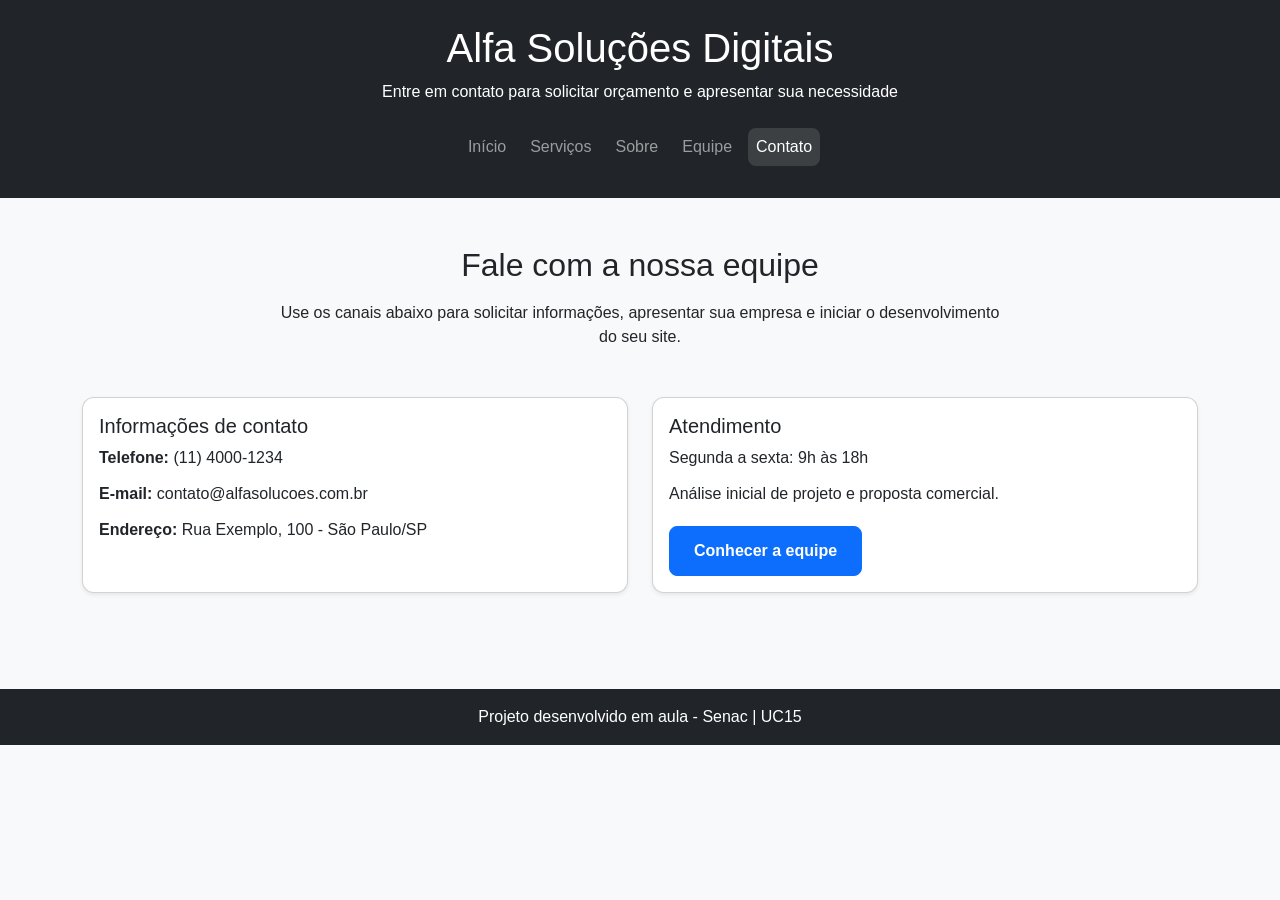
<file: contato.html>
<!DOCTYPE html>
<html lang="pt-BR">
<head>
    <meta charset="UTF-8">
    <meta name="viewport" content="width=device-width, initial-scale=1.0">
    <title>Alfa Soluções Digitais - Contato</title>
    <link href="https://cdn.jsdelivr.net/npm/bootstrap@5.3.8/dist/css/bootstrap.min.css" rel="stylesheet">
    <link rel="stylesheet" href="style.css">
</head>
<body>
    <header class="bg-dark text-white py-4">
        <div class="container">
            <h1 class="text-center">Alfa Soluções Digitais</h1>
            <p class="text-center mb-0">Entre em contato para solicitar orçamento e apresentar sua necessidade</p>

            <nav class="navbar navbar-expand-md navbar-dark mt-3" aria-label="Menu principal">
                <div class="container-fluid justify-content-center">
                    <button class="navbar-toggler" type="button" data-bs-toggle="collapse" data-bs-target="#menuPrincipal" aria-controls="menuPrincipal" aria-expanded="false" aria-label="Alternar navegação">
                        <span class="navbar-toggler-icon"></span>
                    </button>
                    <div class="collapse navbar-collapse justify-content-center" id="menuPrincipal">
                        <ul class="navbar-nav gap-md-2 text-center">
                            <li class="nav-item"><a class="nav-link" href="index.html">Início</a></li>
                            <li class="nav-item"><a class="nav-link" href="servicos.html">Serviços</a></li>
                            <li class="nav-item"><a class="nav-link" href="sobre.html">Sobre</a></li>
                            <li class="nav-item"><a class="nav-link" href="equipe.html">Equipe</a></li>
                            <li class="nav-item"><a class="nav-link active" href="contato.html">Contato</a></li>
                        </ul>
                    </div>
                </div>
            </nav>
        </div>
    </header>

    <main class="py-5">
        <section class="container text-center mb-5">
            <h2 class="mb-3">Fale com a nossa equipe</h2>
            <p class="intro-text mx-auto">Use os canais abaixo para solicitar informações, apresentar sua empresa e iniciar o desenvolvimento do seu site.</p>
        </section>

        <section class="container">
            <div class="row g-4">
                <div class="col-md-6">
                    <div class="card h-100 shadow-sm">
                        <div class="card-body">
                            <h3 class="card-title h5">Informações de contato</h3>
                            <p class="card-text"><strong>Telefone:</strong> (11) 4000-1234</p>
                            <p class="card-text"><strong>E-mail:</strong> contato@alfasolucoes.com.br</p>
                            <p class="card-text mb-0"><strong>Endereço:</strong> Rua Exemplo, 100 - São Paulo/SP</p>
                        </div>
                    </div>
                </div>

                <div class="col-md-6">
                    <div class="card h-100 shadow-sm">
                        <div class="card-body">
                            <h3 class="card-title h5">Atendimento</h3>
                            <p class="card-text">Segunda a sexta: 9h às 18h</p>
                            <p class="card-text">Análise inicial de projeto e proposta comercial.</p>
                            <a href="equipe.html" class="btn btn-primary mt-2">Conhecer a equipe</a>
                        </div>
                    </div>
                </div>
            </div>
        </section>
    </main>

    <footer class="bg-dark text-white text-center py-3 mt-5">
        <p class="m-0">Projeto desenvolvido em aula - Senac | UC15</p>
    </footer>

    <script src="https://cdn.jsdelivr.net/npm/bootstrap@5.3.8/dist/js/bootstrap.bundle.min.js"></script>
</body>
</html>
</file>
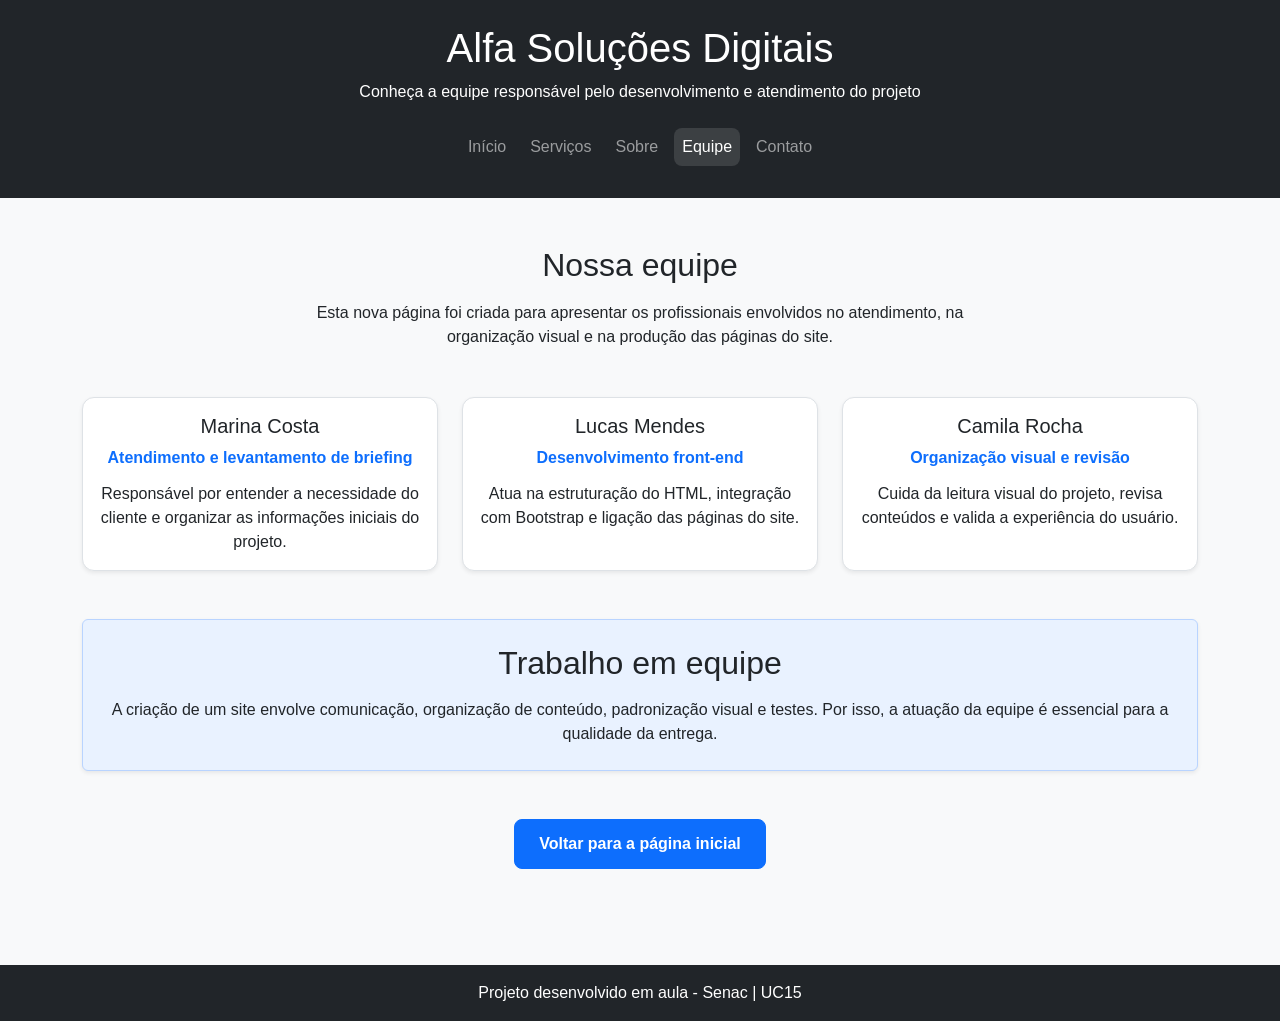
<file: equipe.html>
<!DOCTYPE html>
<html lang="pt-BR">
<head>
    <!-- Página criada como nova aba do projeto -->
    <meta charset="UTF-8">
    <meta name="viewport" content="width=device-width, initial-scale=1.0">
    <title>Alfa Soluções Digitais - Equipe</title>
    <link href="https://cdn.jsdelivr.net/npm/bootstrap@5.3.8/dist/css/bootstrap.min.css" rel="stylesheet">
    <link rel="stylesheet" href="style.css">
</head>
<body>
    <header class="bg-dark text-white py-4">
        <div class="container">
            <h1 class="text-center">Alfa Soluções Digitais</h1>
            <p class="text-center mb-0">Conheça a equipe responsável pelo desenvolvimento e atendimento do projeto</p>

            <!-- Menu atualizado com a nova aba Equipe -->
            <nav class="navbar navbar-expand-md navbar-dark mt-3" aria-label="Menu principal">
                <div class="container-fluid justify-content-center">
                    <button class="navbar-toggler" type="button" data-bs-toggle="collapse" data-bs-target="#menuPrincipal" aria-controls="menuPrincipal" aria-expanded="false" aria-label="Alternar navegação">
                        <span class="navbar-toggler-icon"></span>
                    </button>
                    <div class="collapse navbar-collapse justify-content-center" id="menuPrincipal">
                        <ul class="navbar-nav gap-md-2 text-center">
                            <li class="nav-item"><a class="nav-link" href="index.html">Início</a></li>
                            <li class="nav-item"><a class="nav-link" href="servicos.html">Serviços</a></li>
                            <li class="nav-item"><a class="nav-link" href="sobre.html">Sobre</a></li>
                            <li class="nav-item"><a class="nav-link active" href="equipe.html">Equipe</a></li>
                            <li class="nav-item"><a class="nav-link" href="contato.html">Contato</a></li>
                        </ul>
                    </div>
                </div>
            </nav>
        </div>
    </header>

    <main class="py-5">
        <section class="container text-center mb-5">
            <h2 class="mb-3">Nossa equipe</h2>
            <p class="intro-text mx-auto">
                Esta nova página foi criada para apresentar os profissionais envolvidos no atendimento, na organização visual e na produção das páginas do site.
            </p>
        </section>

        <!-- Cards com membros fictícios da equipe -->
        <section class="container">
            <div class="row g-4">
                <div class="col-md-4">
                    <div class="card h-100 shadow-sm team-card">
                        <div class="card-body text-center">
                            <h3 class="card-title h5">Marina Costa</h3>
                            <p class="team-role">Atendimento e levantamento de briefing</p>
                            <p class="card-text">Responsável por entender a necessidade do cliente e organizar as informações iniciais do projeto.</p>
                        </div>
                    </div>
                </div>

                <div class="col-md-4">
                    <div class="card h-100 shadow-sm team-card">
                        <div class="card-body text-center">
                            <h3 class="card-title h5">Lucas Mendes</h3>
                            <p class="team-role">Desenvolvimento front-end</p>
                            <p class="card-text">Atua na estruturação do HTML, integração com Bootstrap e ligação das páginas do site.</p>
                        </div>
                    </div>
                </div>

                <div class="col-md-4">
                    <div class="card h-100 shadow-sm team-card">
                        <div class="card-body text-center">
                            <h3 class="card-title h5">Camila Rocha</h3>
                            <p class="team-role">Organização visual e revisão</p>
                            <p class="card-text">Cuida da leitura visual do projeto, revisa conteúdos e valida a experiência do usuário.</p>
                        </div>
                    </div>
                </div>
            </div>
        </section>

        <!-- Seção de destaque pedida na atividade -->
        <section class="container mt-5">
            <div class="p-4 rounded shadow-sm text-center team-highlight">
                <h2 class="mb-3">Trabalho em equipe</h2>
                <p class="mb-0">
                    A criação de um site envolve comunicação, organização de conteúdo, padronização visual e testes. Por isso, a atuação da equipe é essencial para a qualidade da entrega.
                </p>
            </div>
        </section>

        <section class="container text-center mt-5">
            <a href="index.html" class="btn btn-primary">Voltar para a página inicial</a>
        </section>
    </main>

    <footer class="bg-dark text-white text-center py-3 mt-5">
        <p class="m-0">Projeto desenvolvido em aula - Senac | UC15</p>
    </footer>

    <script src="https://cdn.jsdelivr.net/npm/bootstrap@5.3.8/dist/js/bootstrap.bundle.min.js"></script>
</body>
</html>
</file>
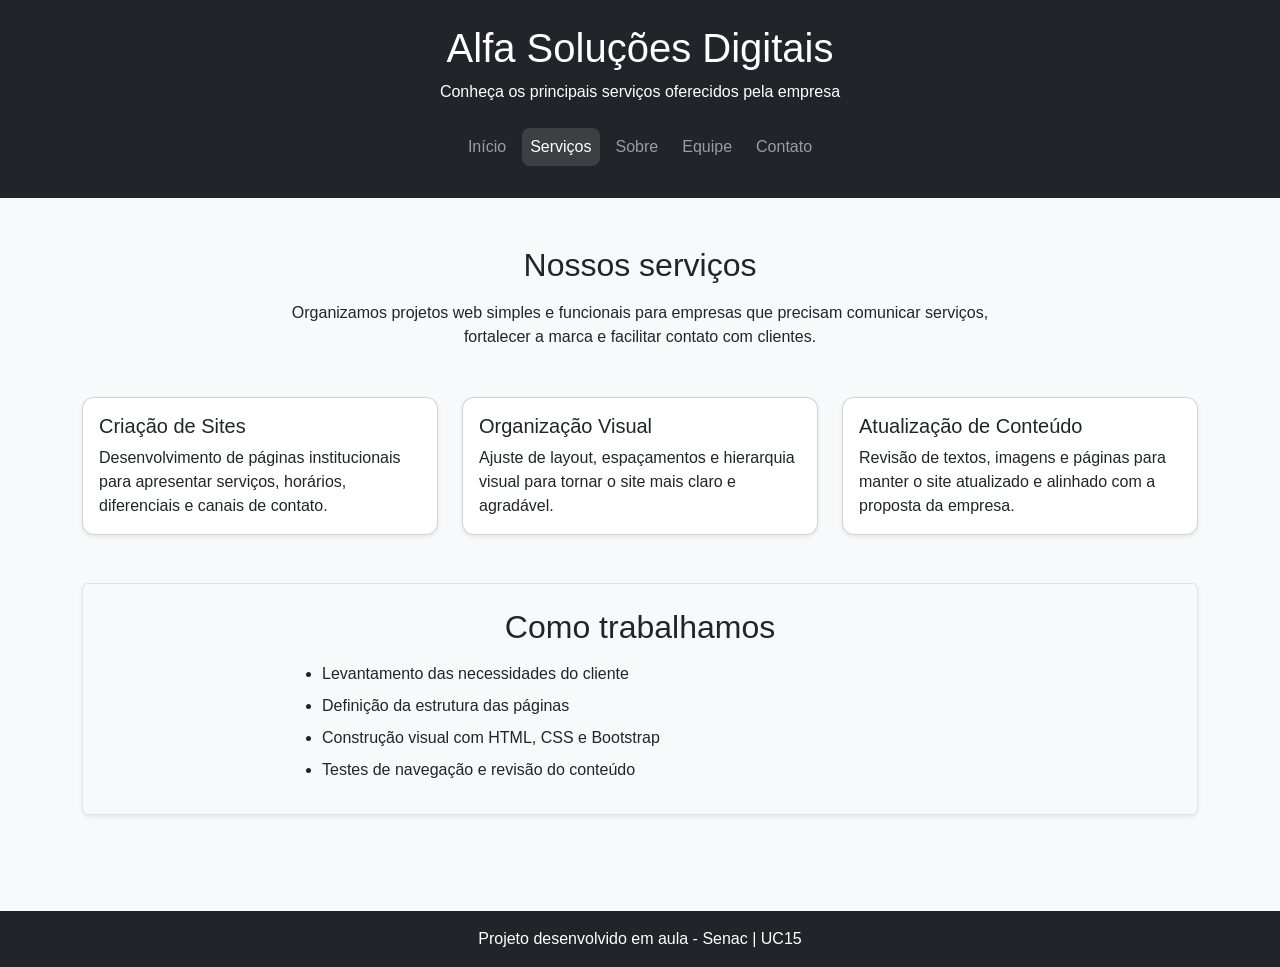
<file: servicos.html>
<!DOCTYPE html>
<html lang="pt-BR">
<head>
    <meta charset="UTF-8">
    <meta name="viewport" content="width=device-width, initial-scale=1.0">
    <title>Alfa Soluções Digitais - Serviços</title>
    <link href="https://cdn.jsdelivr.net/npm/bootstrap@5.3.8/dist/css/bootstrap.min.css" rel="stylesheet">
    <link rel="stylesheet" href="style.css">
</head>
<body>
    <header class="bg-dark text-white py-4">
        <div class="container">
            <h1 class="text-center">Alfa Soluções Digitais</h1>
            <p class="text-center mb-0">Conheça os principais serviços oferecidos pela empresa</p>

            <nav class="navbar navbar-expand-md navbar-dark mt-3" aria-label="Menu principal">
                <div class="container-fluid justify-content-center">
                    <button class="navbar-toggler" type="button" data-bs-toggle="collapse" data-bs-target="#menuPrincipal" aria-controls="menuPrincipal" aria-expanded="false" aria-label="Alternar navegação">
                        <span class="navbar-toggler-icon"></span>
                    </button>
                    <div class="collapse navbar-collapse justify-content-center" id="menuPrincipal">
                        <ul class="navbar-nav gap-md-2 text-center">
                            <li class="nav-item"><a class="nav-link" href="index.html">Início</a></li>
                            <li class="nav-item"><a class="nav-link active" href="servicos.html">Serviços</a></li>
                            <li class="nav-item"><a class="nav-link" href="sobre.html">Sobre</a></li>
                            <li class="nav-item"><a class="nav-link" href="equipe.html">Equipe</a></li>
                            <li class="nav-item"><a class="nav-link" href="contato.html">Contato</a></li>
                        </ul>
                    </div>
                </div>
            </nav>
        </div>
    </header>

    <main class="py-5">
        <section class="container text-center mb-5">
            <h2 class="mb-3">Nossos serviços</h2>
            <p class="intro-text mx-auto">
                Organizamos projetos web simples e funcionais para empresas que precisam comunicar serviços, fortalecer a marca e facilitar contato com clientes.
            </p>
        </section>

        <section class="container">
            <div class="row g-4">
                <div class="col-md-4">
                    <div class="card h-100 shadow-sm">
                        <div class="card-body">
                            <h3 class="card-title h5">Criação de Sites</h3>
                            <p class="card-text">Desenvolvimento de páginas institucionais para apresentar serviços, horários, diferenciais e canais de contato.</p>
                        </div>
                    </div>
                </div>

                <div class="col-md-4">
                    <div class="card h-100 shadow-sm">
                        <div class="card-body">
                            <h3 class="card-title h5">Organização Visual</h3>
                            <p class="card-text">Ajuste de layout, espaçamentos e hierarquia visual para tornar o site mais claro e agradável.</p>
                        </div>
                    </div>
                </div>

                <div class="col-md-4">
                    <div class="card h-100 shadow-sm">
                        <div class="card-body">
                            <h3 class="card-title h5">Atualização de Conteúdo</h3>
                            <p class="card-text">Revisão de textos, imagens e páginas para manter o site atualizado e alinhado com a proposta da empresa.</p>
                        </div>
                    </div>
                </div>
            </div>
        </section>

        <section class="container mt-5">
            <div class="p-4 bg-light rounded shadow-sm">
                <h2 class="mb-3 text-center">Como trabalhamos</h2>
                <ul class="mb-0 simple-list">
                    <li>Levantamento das necessidades do cliente</li>
                    <li>Definição da estrutura das páginas</li>
                    <li>Construção visual com HTML, CSS e Bootstrap</li>
                    <li>Testes de navegação e revisão do conteúdo</li>
                </ul>
            </div>
        </section>
    </main>

    <footer class="bg-dark text-white text-center py-3 mt-5">
        <p class="m-0">Projeto desenvolvido em aula - Senac | UC15</p>
    </footer>

    <script src="https://cdn.jsdelivr.net/npm/bootstrap@5.3.8/dist/js/bootstrap.bundle.min.js"></script>
</body>
</html>
</file>
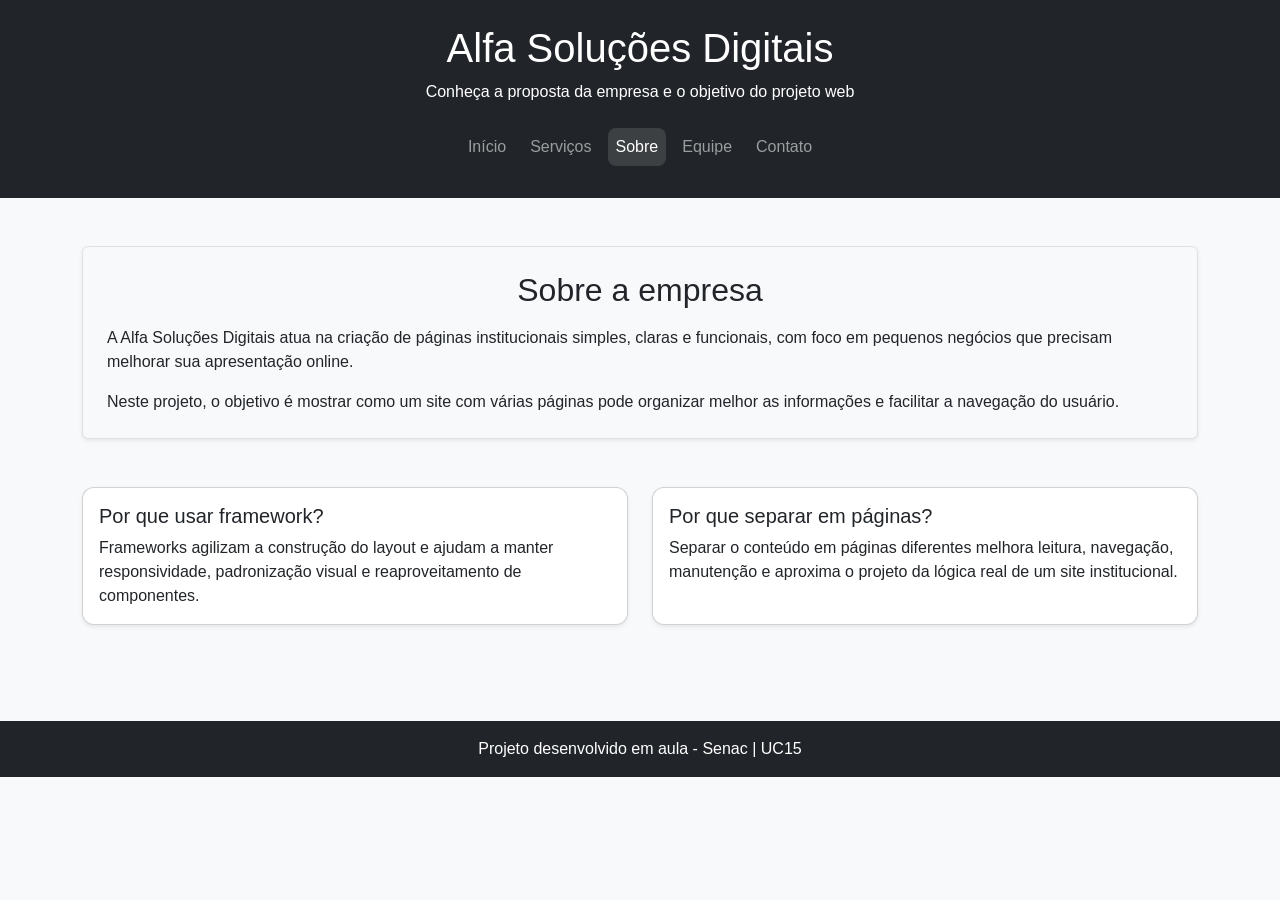
<file: sobre.html>
<!DOCTYPE html>
<html lang="pt-BR">
<head>
    <meta charset="UTF-8">
    <meta name="viewport" content="width=device-width, initial-scale=1.0">
    <title>Alfa Soluções Digitais - Sobre</title>
    <link href="https://cdn.jsdelivr.net/npm/bootstrap@5.3.8/dist/css/bootstrap.min.css" rel="stylesheet">
    <link rel="stylesheet" href="style.css">
</head>
<body>
    <header class="bg-dark text-white py-4">
        <div class="container">
            <h1 class="text-center">Alfa Soluções Digitais</h1>
            <p class="text-center mb-0">Conheça a proposta da empresa e o objetivo do projeto web</p>

            <nav class="navbar navbar-expand-md navbar-dark mt-3" aria-label="Menu principal">
                <div class="container-fluid justify-content-center">
                    <button class="navbar-toggler" type="button" data-bs-toggle="collapse" data-bs-target="#menuPrincipal" aria-controls="#menuPrincipal" aria-expanded="false" aria-label="Alternar navegação">
                        <span class="navbar-toggler-icon"></span>
                    </button>
                    <div class="collapse navbar-collapse justify-content-center" id="menuPrincipal">
                        <ul class="navbar-nav gap-md-2 text-center">
                            <li class="nav-item"><a class="nav-link" href="index.html">Início</a></li>
                            <li class="nav-item"><a class="nav-link" href="servicos.html">Serviços</a></li>
                            <li class="nav-item"><a class="nav-link active" href="sobre.html">Sobre</a></li>
                            <li class="nav-item"><a class="nav-link" href="equipe.html">Equipe</a></li>
                            <li class="nav-item"><a class="nav-link" href="contato.html">Contato</a></li>
                        </ul>
                    </div>
                </div>
            </nav>
        </div>
    </header>

    <main class="py-5">
        <section class="container">
            <div class="p-4 bg-light rounded shadow-sm">
                <h2 class="mb-3 text-center">Sobre a empresa</h2>
                <p>
                    A Alfa Soluções Digitais atua na criação de páginas institucionais simples, claras e funcionais, com foco em pequenos negócios que precisam melhorar sua apresentação online.
                </p>
                <p class="mb-0">
                    Neste projeto, o objetivo é mostrar como um site com várias páginas pode organizar melhor as informações e facilitar a navegação do usuário.
                </p>
            </div>
        </section>

        <section class="container mt-5">
            <div class="row g-4 align-items-stretch">
                <div class="col-md-6">
                    <div class="card h-100 shadow-sm">
                        <div class="card-body">
                            <h3 class="card-title h5">Por que usar framework?</h3>
                            <p class="card-text">Frameworks agilizam a construção do layout e ajudam a manter responsividade, padronização visual e reaproveitamento de componentes.</p>
                        </div>
                    </div>
                </div>

                <div class="col-md-6">
                    <div class="card h-100 shadow-sm">
                        <div class="card-body">
                            <h3 class="card-title h5">Por que separar em páginas?</h3>
                            <p class="card-text">Separar o conteúdo em páginas diferentes melhora leitura, navegação, manutenção e aproxima o projeto da lógica real de um site institucional.</p>
                        </div>
                    </div>
                </div>
            </div>
        </section>
    </main>

    <footer class="bg-dark text-white text-center py-3 mt-5">
        <p class="m-0">Projeto desenvolvido em aula - Senac | UC15</p>
    </footer>

    <script src="https://cdn.jsdelivr.net/npm/bootstrap@5.3.8/dist/js/bootstrap.bundle.min.js"></script>
</body>
</html>
</file>
<file: style.css>
/* Estilo geral do projeto */
body{
    font-family: Arial, sans-serif;
    background-color: #f8f9fa;
}

/* Rolagem suave para uma navegação mais agradável */
html{
    scroll-behavior: smooth;
}

/* Ajuste padrão para imagem principal */
.hero-image,
img{
    max-height: 420px;
    object-fit: cover;
}

/* Títulos principais das seções */
main h2{
    color: #212529;
}

/* Limita largura do texto introdutório */
.intro-text{
    max-width: 720px;
    margin-left: auto;
    margin-right: auto;
}

/* Estilo dos cards */
.card{
    transition: transform 0.3s ease, box-shadow 0.3s ease;
    border-radius: 12px;
}

.card:hover{
    transform: translateY(-5px);
    box-shadow: 0 8px 18px rgba(0, 0, 0, 0.12);
}

/* Botão principal */
.btn-primary{
    padding: 12px 24px;
    font-weight: bold;
    border-radius: 8px;
    transition: transform 0.2s ease;
}

.btn-primary:hover{
    transform: scale(1.03);
}

/* Blocos claros com borda suave */
.bg-light{
    border: 1px solid #dee2e6;
}

.card-text{
    margin-bottom: 0.75rem;
}

.simple-list{
    max-width: 700px;
    margin: 0 auto;
}

.simple-list li{
    margin-bottom: 0.5rem;
}

/* Estilo do menu */
.navbar .nav-link{
    border-radius: 8px;
    padding: 0.45rem 0.9rem;
}

.navbar .nav-link.active,
.navbar .nav-link:hover{
    background-color: rgba(255, 255, 255, 0.12);
}

/* Estilos criados especialmente para a nova página Equipe */
.team-card{
    border: 1px solid #dee2e6;
}

.team-role{
    font-weight: bold;
    color: #0d6efd;
    margin-bottom: 0.75rem;
}

.team-highlight{
    background-color: #e9f2ff;
    border: 1px solid #b9d4ff;
}
</file>
